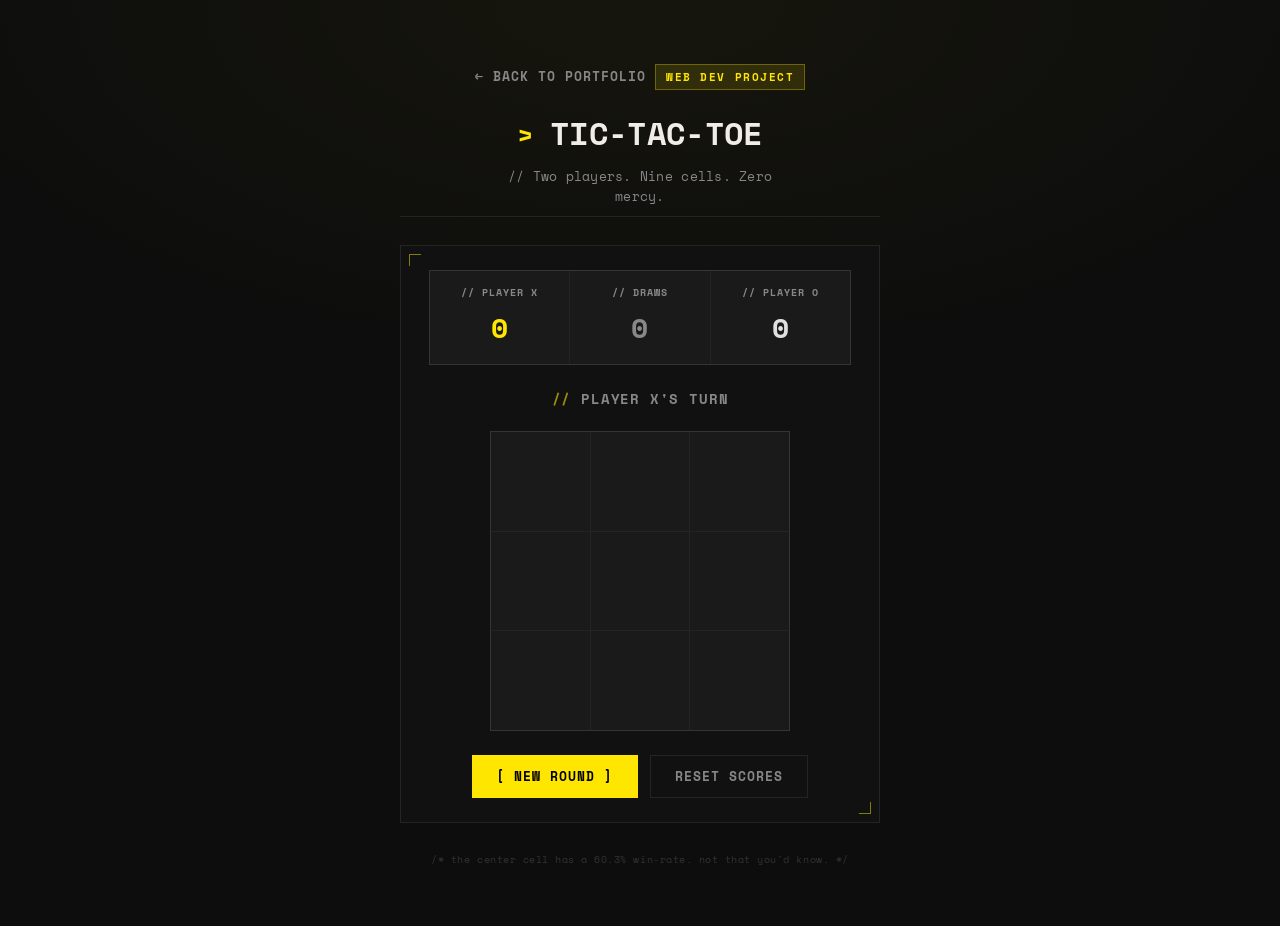
<file: tic-tac-toe-dark.html>
<!DOCTYPE html>
<html lang="en">
<head>
  <meta charset="UTF-8" />
  <meta name="viewport" content="width=device-width, initial-scale=1.0" />
  <title>TTT.EXE — Aranya's Portfolio</title>
  <!-- PLAYER_ONE: INSERT COIN -->
  <!-- BUILD: v1.0.0 | COMMIT: deadbeef | STATUS: RUNNING -->
  <link rel="preconnect" href="https://fonts.googleapis.com" />
  <link rel="preconnect" href="https://fonts.gstatic.com" crossorigin />
  <link href="https://fonts.googleapis.com/css2?family=Space+Mono:ital,wght@0,400;0,700;1,400&display=swap" rel="stylesheet" />
  <link rel="stylesheet" href="tic-tac-toe-dark.css" />
</head>
<body>
  <div class="container ttt-container">

    <header class="ttt-header">
      <a href="index.html" class="ttt-back">Back to Portfolio</a>
      <p class="hero-eyebrow">Web Dev Project</p>
      <h1>Tic-Tac-Toe</h1>
      <p class="hero-lead">// Two players. Nine cells. Zero mercy.</p>
    </header>

    <section class="card ttt-game" aria-labelledby="ttt-status">
      <div class="ttt-scoreboard">
        <div class="ttt-score ttt-score--x">
          <span class="ttt-score-label">// Player X</span>
          <span class="ttt-score-value" id="score-x">0</span>
        </div>
        <div class="ttt-score ttt-score--draw">
          <span class="ttt-score-label">// Draws</span>
          <span class="ttt-score-value" id="score-draw">0</span>
        </div>
        <div class="ttt-score ttt-score--o">
          <span class="ttt-score-label">// Player O</span>
          <span class="ttt-score-value" id="score-o">0</span>
        </div>
      </div>

      <p class="ttt-status" id="ttt-status" aria-live="polite">Player X's turn</p>

      <div class="ttt-board" id="board" role="grid" aria-label="Tic-tac-toe board">
        <!-- data-coord shows cell coordinates on hover -->
        <button type="button" class="ttt-cell" data-index="0" data-coord="[0,0]" aria-label="Cell 1"></button>
        <button type="button" class="ttt-cell" data-index="1" data-coord="[0,1]" aria-label="Cell 2"></button>
        <button type="button" class="ttt-cell" data-index="2" data-coord="[0,2]" aria-label="Cell 3"></button>
        <button type="button" class="ttt-cell" data-index="3" data-coord="[1,0]" aria-label="Cell 4"></button>
        <button type="button" class="ttt-cell" data-index="4" data-coord="[1,1]" aria-label="Cell 5"></button>
        <button type="button" class="ttt-cell" data-index="5" data-coord="[1,2]" aria-label="Cell 6"></button>
        <button type="button" class="ttt-cell" data-index="6" data-coord="[2,0]" aria-label="Cell 7"></button>
        <button type="button" class="ttt-cell" data-index="7" data-coord="[2,1]" aria-label="Cell 8"></button>
        <button type="button" class="ttt-cell" data-index="8" data-coord="[2,2]" aria-label="Cell 9"></button>
      </div>

      <div class="ttt-actions">
        <button type="button" class="button" id="reset-round">[ New Round ]</button>
        <button type="button" class="ttt-btn-secondary" id="reset-scores">Reset Scores</button>
      </div>
    </section>

    <!-- hidden easter egg text: select to reveal -->
    <p class="ttt-footer-note" title="you found it" aria-hidden="true">
      /* the center cell has a 60.3% win-rate. not that you'd know. */
    </p>

  </div>

  <script>
    /* ============================================================
       CONSOLE EASTER EGG — open devtools to find this
       ============================================================ */
    console.log(
      '%c TTT.EXE LOADED ',
      'background:#ffe600;color:#000;font-family:monospace;font-weight:700;font-size:14px;padding:4px 8px'
    );
    console.log('%c > made by Aranya | github.com/aranya', 'color:#888;font-family:monospace;font-size:11px');
    console.log('%c > try the Konami code on the page', 'color:#555;font-family:monospace;font-size:11px');

    /* ============================================================
       KONAMI CODE EASTER EGG
       ↑ ↑ ↓ ↓ ← → ← → B A — triggers a rainbow board flash
       ============================================================ */
    const KONAMI = [38,38,40,40,37,39,37,39,66,65];
    let konamiIdx = 0;
    document.addEventListener('keydown', e => {
      konamiIdx = e.keyCode === KONAMI[konamiIdx] ? konamiIdx + 1 : 0;
      if (konamiIdx === KONAMI.length) {
        konamiIdx = 0;
        document.body.classList.add('konami-active');
        statusEl.textContent = 'CHEAT CODE ACTIVATED!!';
        setTimeout(() => {
          document.body.classList.remove('konami-active');
          renderStatus();
        }, 1000);
      }
    });

    /* ============================================================
       GAME LOGIC (mechanics unchanged)
       ============================================================ */
    const WIN_LINES = [
      [0,1,2],[3,4,5],[6,7,8],
      [0,3,6],[1,4,7],[2,5,8],
      [0,4,8],[2,4,6]
    ];

    let board = Array(9).fill(null);
    let currentPlayer = 'X';
    let gameOver = false;
    let scores = { X: 0, O: 0, draw: 0 };

    const cells      = document.querySelectorAll('.ttt-cell');
    const statusEl   = document.getElementById('ttt-status');
    const scoreX     = document.getElementById('score-x');
    const scoreO     = document.getElementById('score-o');
    const scoreDraw  = document.getElementById('score-draw');
    const btnRound   = document.getElementById('reset-round');
    const btnScores  = document.getElementById('reset-scores');

    function renderStatus() {
      if (!gameOver) {
        statusEl.textContent = `Player ${currentPlayer}'s turn`;
      }
    }

    function checkWinner() {
      for (const [a,b,c] of WIN_LINES) {
        if (board[a] && board[a] === board[b] && board[a] === board[c]) {
          return { winner: board[a], line: [a,b,c] };
        }
      }
      if (board.every(Boolean)) return { winner: null, line: [] };
      return null;
    }

    function handleClick(e) {
      const idx = +e.currentTarget.dataset.index;
      if (board[idx] || gameOver) return;

      board[idx] = currentPlayer;
      const cell = cells[idx];
      cell.textContent = currentPlayer;
      cell.classList.add(`ttt-cell--${currentPlayer.toLowerCase()}`);
      cell.disabled = true;
      cell.setAttribute('aria-label', `Cell ${idx+1}, ${currentPlayer}`);

      const result = checkWinner();
      if (result) {
        gameOver = true;
        if (result.winner) {
          result.line.forEach(i => cells[i].classList.add('ttt-cell--win'));
          scores[result.winner]++;
          updateScores();
          statusEl.textContent = `Player ${result.winner} wins!`;
          cells.forEach(c => c.disabled = true);
        } else {
          scores.draw++;
          updateScores();
          statusEl.textContent = `Draw — stalemate.`;
        }
      } else {
        currentPlayer = currentPlayer === 'X' ? 'O' : 'X';
        renderStatus();
      }
    }

    function updateScores() {
      scoreX.textContent    = scores.X;
      scoreO.textContent    = scores.O;
      scoreDraw.textContent = scores.draw;
    }

    function resetRound() {
      board = Array(9).fill(null);
      gameOver = false;
      currentPlayer = 'X';
      cells.forEach((cell, i) => {
        cell.textContent = '';
        cell.className = 'ttt-cell';
        cell.disabled = false;
        cell.setAttribute('aria-label', `Cell ${i+1}, empty`);
      });
      renderStatus();
    }

    function resetScores() {
      scores = { X: 0, O: 0, draw: 0 };
      updateScores();
      resetRound();
    }

    cells.forEach(c => c.addEventListener('click', handleClick));
    btnRound.addEventListener('click', resetRound);
    btnScores.addEventListener('click', resetScores);
  </script>
</body>
</html>
</file>
<file: tic-tac-toe-dark.css>
/* ============================================================
   TIC-TAC-TOE — Dark Brutalist Portfolio Skin
   Space Mono + yellow accent + sharp edges + terminal vibes
   ============================================================ */

@import url('https://fonts.googleapis.com/css2?family=Space+Mono:ital,wght@0,400;0,700;1,400&display=swap');

:root {
  --bg: #0d0d0d;
  --surface: #111111;
  --surface-raised: #181818;
  --surface-muted: #1a1a1a;
  --text: #f0ede8;
  --text-muted: #888888;
  --accent: #ffe600;
  --accent-dim: rgba(255, 230, 0, 0.12);
  --accent-glow: rgba(255, 230, 0, 0.08);
  --x-color: #ffe600;
  --o-color: #e0e0e0;
  --border: rgba(255, 255, 255, 0.08);
  --border-accent: rgba(255, 230, 0, 0.3);
  --radius: 0px;
  --radius-lg: 0px;
  --font-mono: 'Space Mono', 'Courier New', monospace;
  --scanline: repeating-linear-gradient(
    0deg,
    transparent,
    transparent 2px,
    rgba(0,0,0,0.03) 2px,
    rgba(0,0,0,0.03) 4px
  );
}

*, *::before, *::after { box-sizing: border-box; }

body {
  margin: 0;
  min-height: 100vh;
  font-family: var(--font-mono);
  font-size: 0.9rem;
  line-height: 1.6;
  color: var(--text);
  background: var(--bg);
  background-image:
    radial-gradient(ellipse 60% 40% at 50% 0%, rgba(255,230,0,0.04), transparent),
    var(--scanline);
}

h1, h2, h3, p, a, span, button {
  font-family: var(--font-mono);
}

/* ── Layout ── */
.container {
  max-width: 520px;
  margin: 0 auto;
  padding: 2.5rem 1.25rem 3rem;
  display: flex;
  flex-direction: column;
  gap: 1.25rem;
}

.ttt-container {
  max-width: 520px;
}

/* ── Header ── */
.ttt-header {
  text-align: center;
  padding: 1.5rem 1rem 0.5rem;
  border-bottom: 1px solid var(--border);
  margin-bottom: 0.5rem;
}

.ttt-back {
  display: inline-block;
  margin-bottom: 1.25rem;
  font-size: 0.8rem;
  font-weight: 700;
  color: var(--text-muted);
  text-decoration: none;
  letter-spacing: 0.08em;
  text-transform: uppercase;
  transition: color 0.15s;
}

.ttt-back:hover {
  color: var(--accent);
}

.ttt-back::before {
  content: '← ';
}

/* eyebrow pill → sharp terminal tag */
.hero-eyebrow {
  display: inline-block;
  margin: 0 0 0.75rem;
  padding: 0.2rem 0.6rem;
  font-size: 0.7rem;
  font-weight: 700;
  letter-spacing: 0.14em;
  text-transform: uppercase;
  color: var(--accent);
  background: var(--accent-dim);
  border: 1px solid var(--border-accent);
  border-radius: 0;
}

h1 {
  font-size: clamp(1.5rem, 4vw, 2rem);
  font-weight: 700;
  color: var(--text);
  letter-spacing: -0.02em;
  margin: 0 0 0.5rem;
  text-transform: uppercase;
}

h1::before {
  content: '> ';
  color: var(--accent);
  font-size: 0.85em;
}

.hero-lead {
  font-size: 0.8rem;
  color: var(--text-muted);
  max-width: 38ch;
  margin: 0 auto;
  letter-spacing: 0.02em;
}

/* ── Card / Game Area ── */
.card {
  background: var(--surface);
  border: 1px solid var(--border);
  border-radius: 0;
  padding: 1.5rem 1.75rem;
  box-shadow: none;
  position: relative;
  overflow: hidden;
}

/* Corner bracket decorations */
.card::before,
.card::after {
  content: '';
  position: absolute;
  width: 12px;
  height: 12px;
  border-color: var(--accent);
  border-style: solid;
  opacity: 0.5;
}

.card::before {
  top: 8px; left: 8px;
  border-width: 1px 0 0 1px;
}

.card::after {
  bottom: 8px; right: 8px;
  border-width: 0 1px 1px 0;
}

.ttt-game {
  text-align: center;
}

/* ── Scoreboard ── */
.ttt-scoreboard {
  display: grid;
  grid-template-columns: repeat(3, 1fr);
  gap: 1px;
  margin-bottom: 1.5rem;
  border: 1px solid var(--border);
  background: var(--border);
}

.ttt-score {
  padding: 0.85rem 0.5rem;
  background: var(--surface-muted);
  border: none;
  border-radius: 0;
}

.ttt-score-label {
  display: block;
  font-size: 0.65rem;
  font-weight: 700;
  text-transform: uppercase;
  letter-spacing: 0.1em;
  color: var(--text-muted);
  font-family: var(--font-mono);
}

.ttt-score-value {
  display: block;
  margin-top: 0.3rem;
  font-family: var(--font-mono);
  font-size: 1.75rem;
  font-weight: 700;
}

.ttt-score--x .ttt-score-value { color: var(--x-color); }
.ttt-score--draw .ttt-score-value { color: var(--text-muted); }
.ttt-score--o .ttt-score-value { color: var(--o-color); }

/* ── Status ── */
.ttt-status {
  margin-bottom: 1.25rem;
  font-size: 0.85rem;
  font-weight: 700;
  color: var(--text-muted);
  letter-spacing: 0.06em;
  text-transform: uppercase;
  font-family: var(--font-mono);
  min-height: 1.4em;
}

.ttt-status::before {
  content: '// ';
  color: var(--accent);
  opacity: 0.6;
}

/* ── Board ── */
.ttt-board {
  display: grid;
  grid-template-columns: repeat(3, 1fr);
  gap: 1px;
  max-width: 300px;
  margin: 0 auto 1.5rem;
  background: var(--border);
  border: 1px solid var(--border);
  position: relative;
}

/* Cell */
.ttt-cell {
  aspect-ratio: 1;
  font-family: var(--font-mono);
  font-size: 2rem;
  font-weight: 700;
  color: var(--text);
  background: var(--surface-muted);
  border: none;
  border-radius: 0;
  cursor: pointer;
  transition: background 0.1s ease, color 0.1s ease;
  position: relative;
  display: flex;
  align-items: center;
  justify-content: center;
}

/* Coordinate tooltip on hover */
.ttt-cell::after {
  content: attr(data-coord);
  position: absolute;
  bottom: 3px;
  right: 5px;
  font-size: 0.5rem;
  color: var(--text-muted);
  opacity: 0;
  letter-spacing: 0;
  transition: opacity 0.2s;
  font-family: var(--font-mono);
}

.ttt-cell:hover::after {
  opacity: 0.5;
}

.ttt-cell:hover:not(:disabled) {
  background: var(--accent-glow);
  border-color: transparent;
  transform: none;
}

.ttt-cell:disabled { cursor: default; }

.ttt-cell--x { color: var(--x-color); }
.ttt-cell--o { color: var(--o-color); }

/* Win highlight */
.ttt-cell--win {
  background: var(--accent-dim);
  animation: ttt-win-flash 0.5s ease;
}

.ttt-cell--win.ttt-cell--x {
  border: 1px solid var(--border-accent);
}

.ttt-cell--win.ttt-cell--o {
  border: 1px solid rgba(224, 224, 224, 0.3);
}

@keyframes ttt-win-flash {
  0% { background: rgba(255,230,0,0.3); }
  100% { background: var(--accent-dim); }
}

/* ── Buttons ── */
.ttt-actions {
  display: flex;
  flex-wrap: wrap;
  justify-content: center;
  gap: 0.75rem;
  margin-top: 0.5rem;
}

.button {
  margin: 0;
  background: var(--accent);
  border: none;
  color: #000;
  padding: 0.7rem 1.5rem;
  font-family: var(--font-mono);
  font-size: 0.8rem;
  font-weight: 700;
  cursor: pointer;
  border-radius: 0;
  letter-spacing: 0.08em;
  text-transform: uppercase;
  box-shadow: none;
  transition: background 0.15s, transform 0.1s;
}

.button:hover {
  background: #fff;
  transform: none;
  box-shadow: none;
}

.button:active {
  transform: translateY(1px);
}

.ttt-btn-secondary {
  padding: 0.7rem 1.5rem;
  font-family: var(--font-mono);
  font-size: 0.8rem;
  font-weight: 700;
  letter-spacing: 0.08em;
  text-transform: uppercase;
  color: var(--text-muted);
  background: transparent;
  border: 1px solid var(--border);
  border-radius: 0;
  cursor: pointer;
  transition: border-color 0.15s, color 0.15s;
}

.ttt-btn-secondary:hover {
  border-color: var(--border-accent);
  color: var(--accent);
  background: transparent;
}

/* ── Footer blurb ── */
.ttt-footer-note {
  text-align: center;
  font-size: 0.65rem;
  color: #333;
  letter-spacing: 0.05em;
  margin-top: 0.5rem;
  font-family: var(--font-mono);
  user-select: none;
}

/* ── Easter egg: konami flash ── */
.konami-active .ttt-board {
  animation: konami-glow 1s ease;
}

@keyframes konami-glow {
  0%, 100% { border-color: var(--border); }
  25% { border-color: var(--accent); }
  50% { border-color: #ff3cac; }
  75% { border-color: #00f5ff; }
}

@media (max-width: 520px) {
  .container { padding: 1.5rem 1rem 2rem; }
  .card { padding: 1.25rem; }
  .ttt-board { max-width: 260px; }
}
</file>
